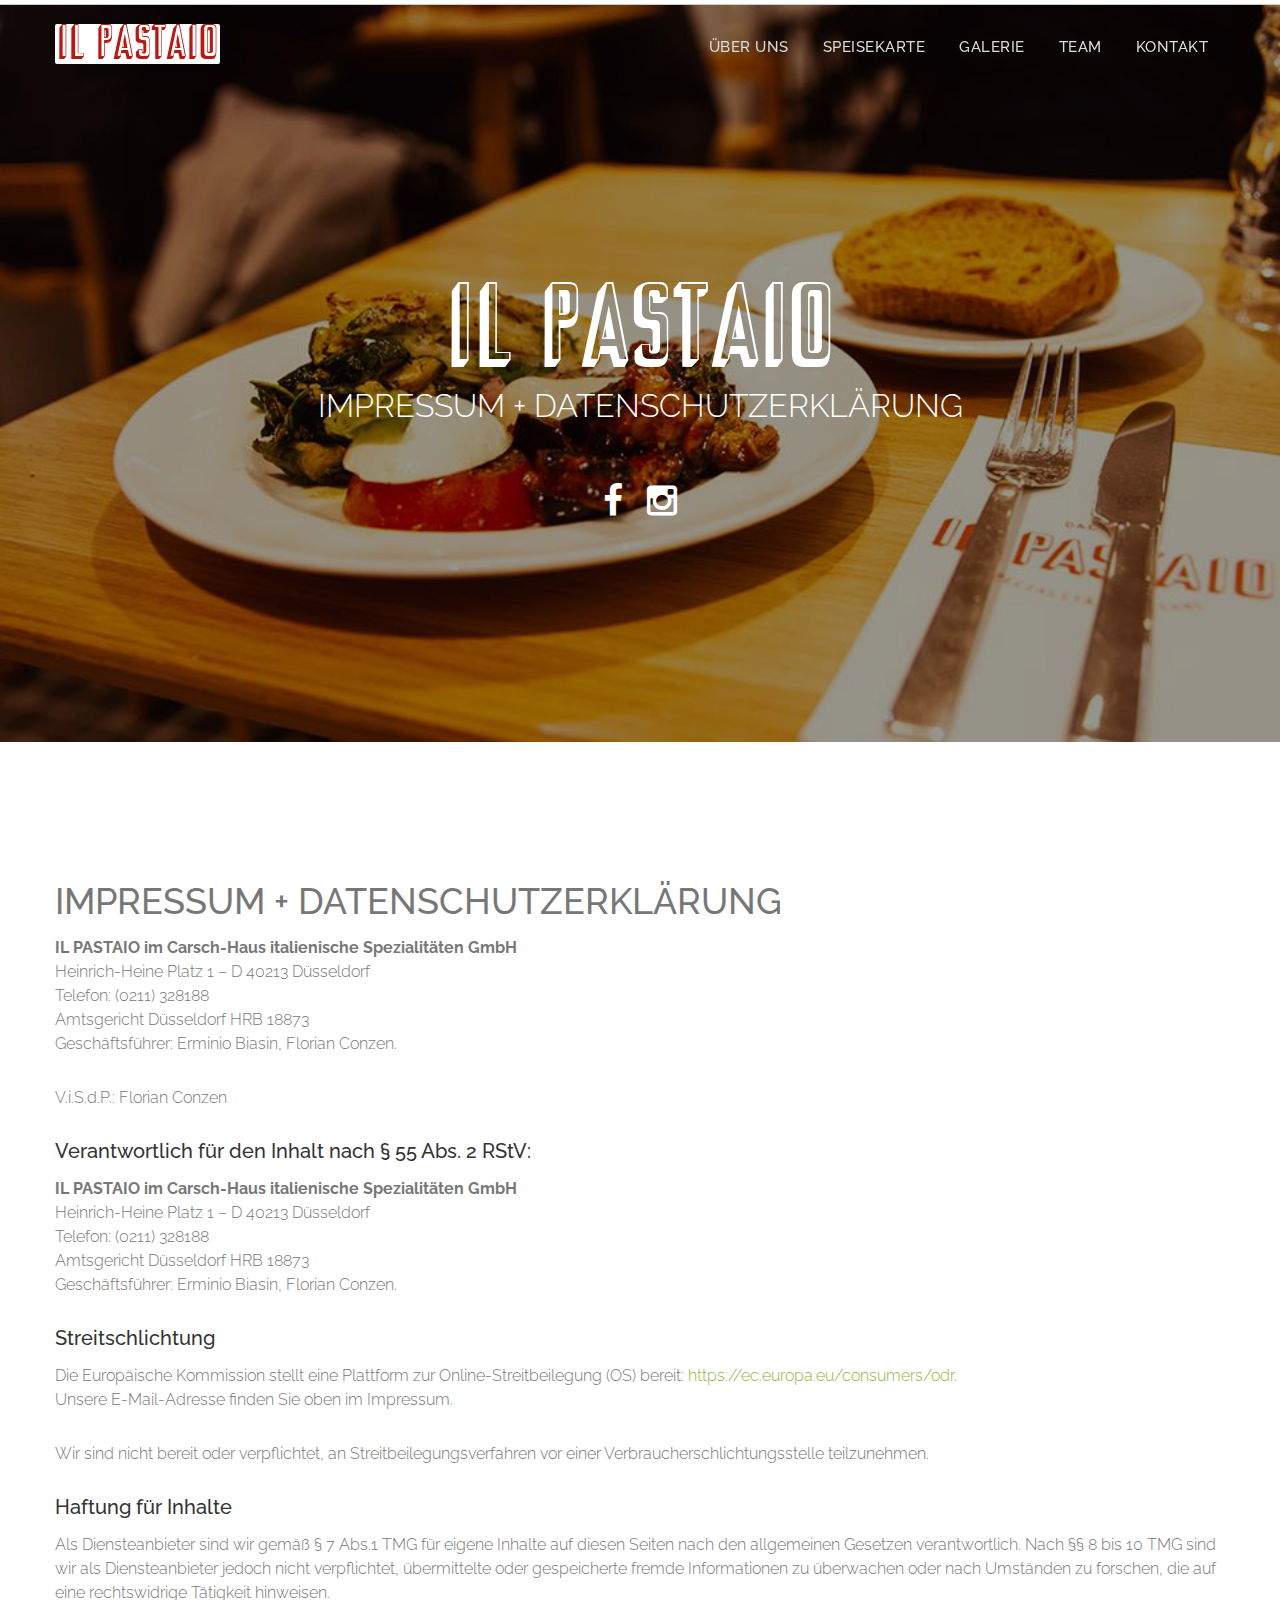
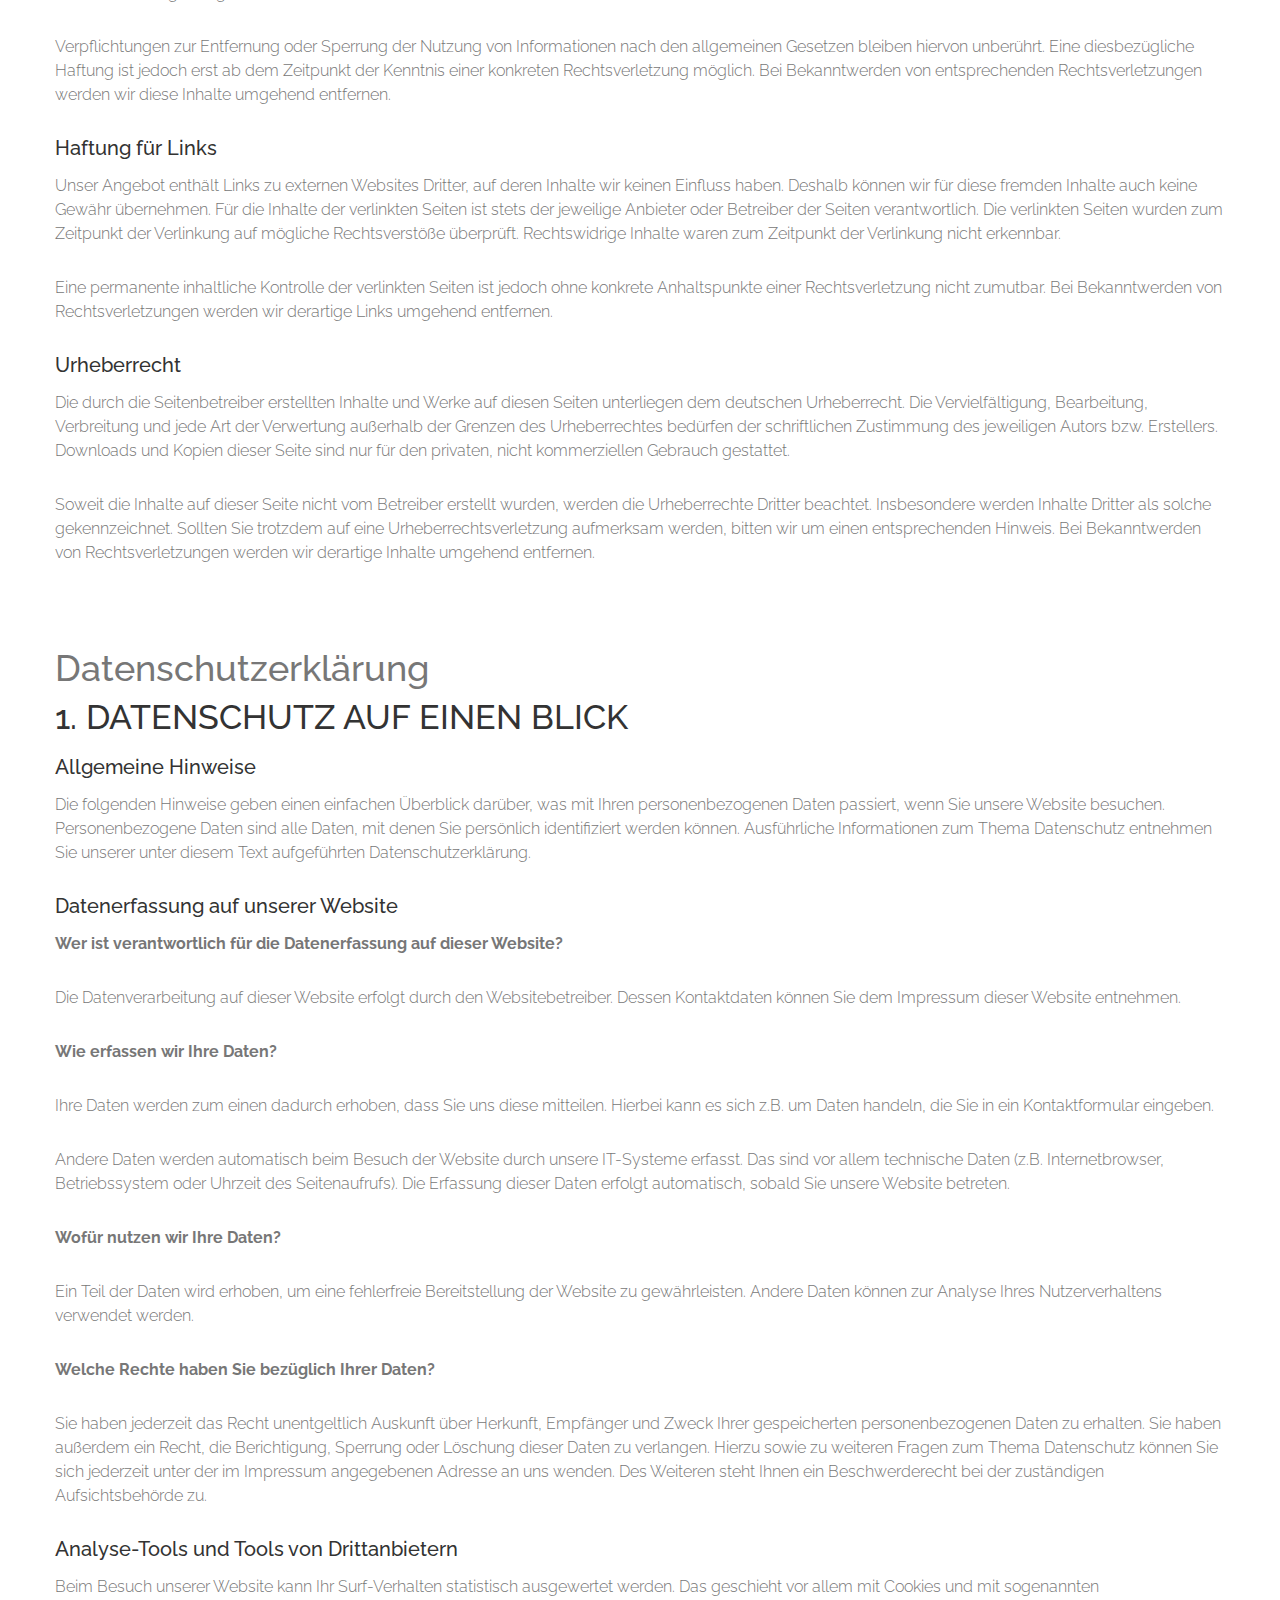
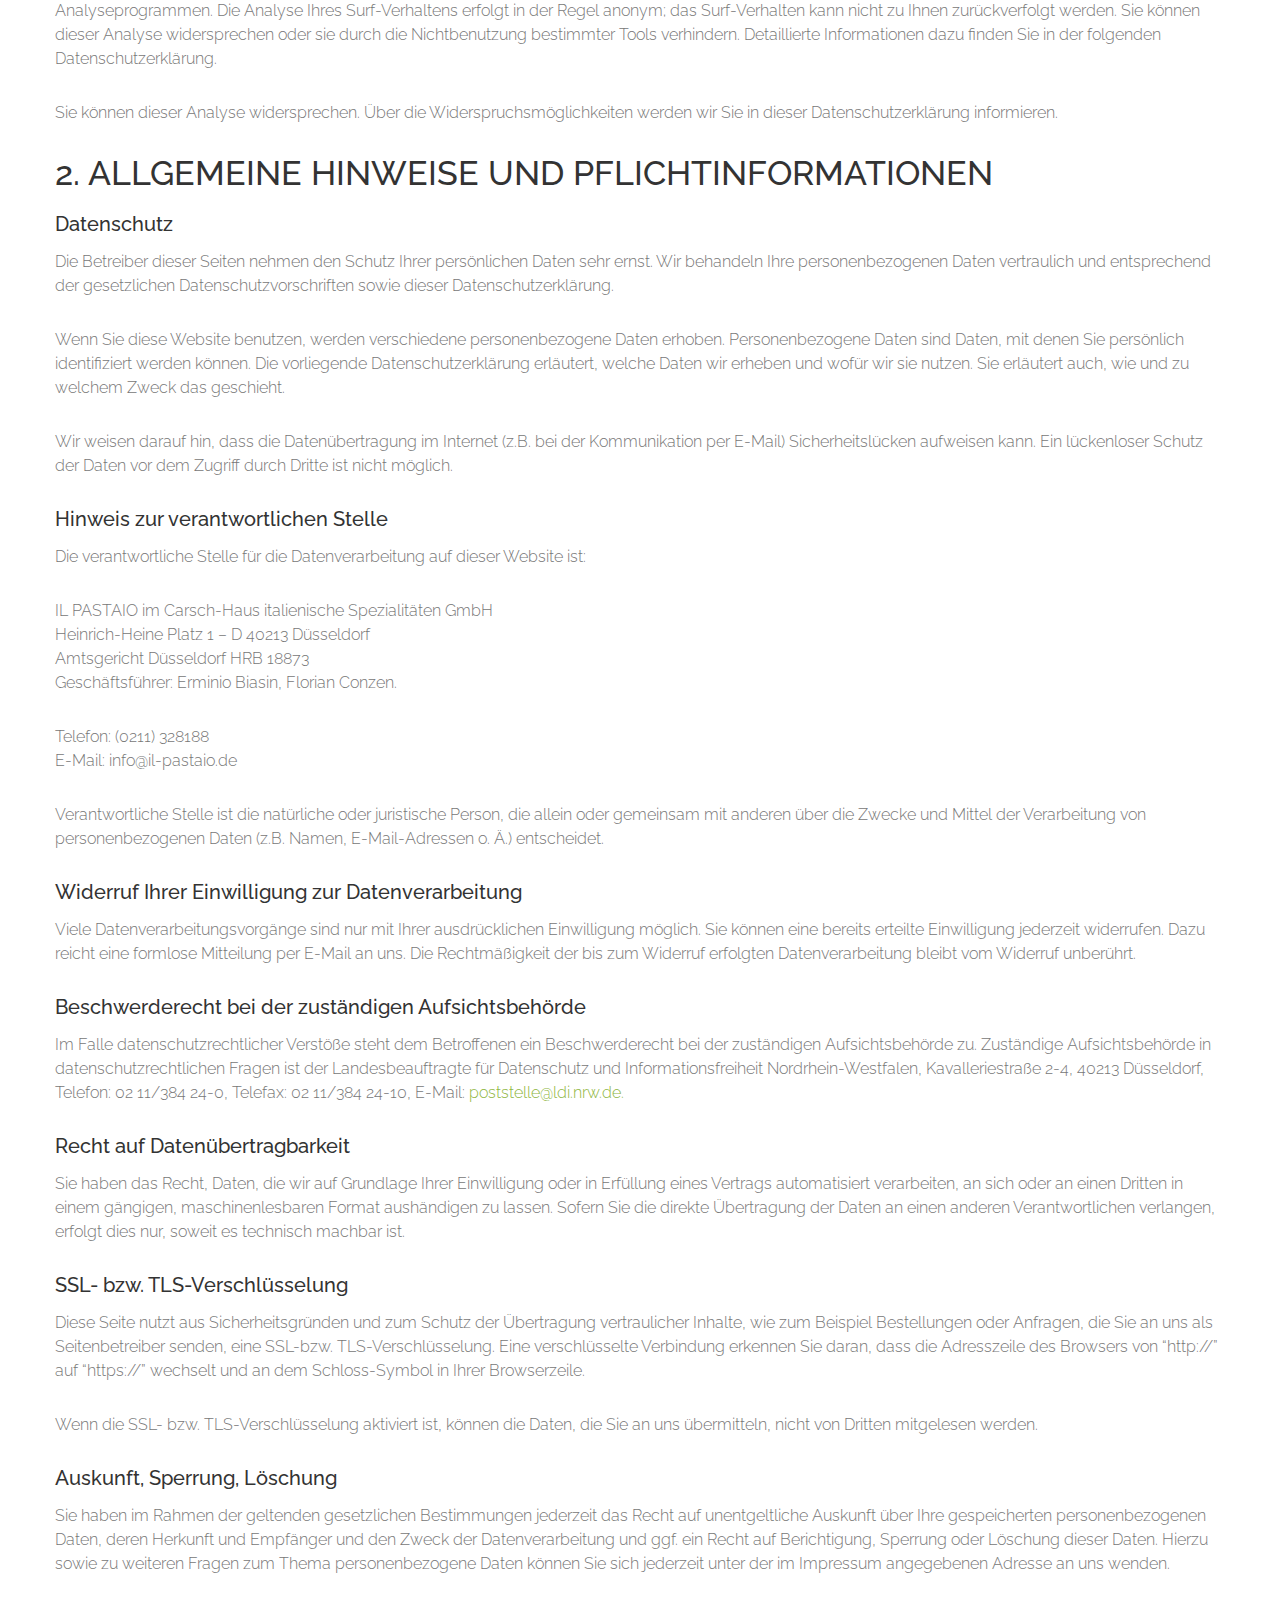
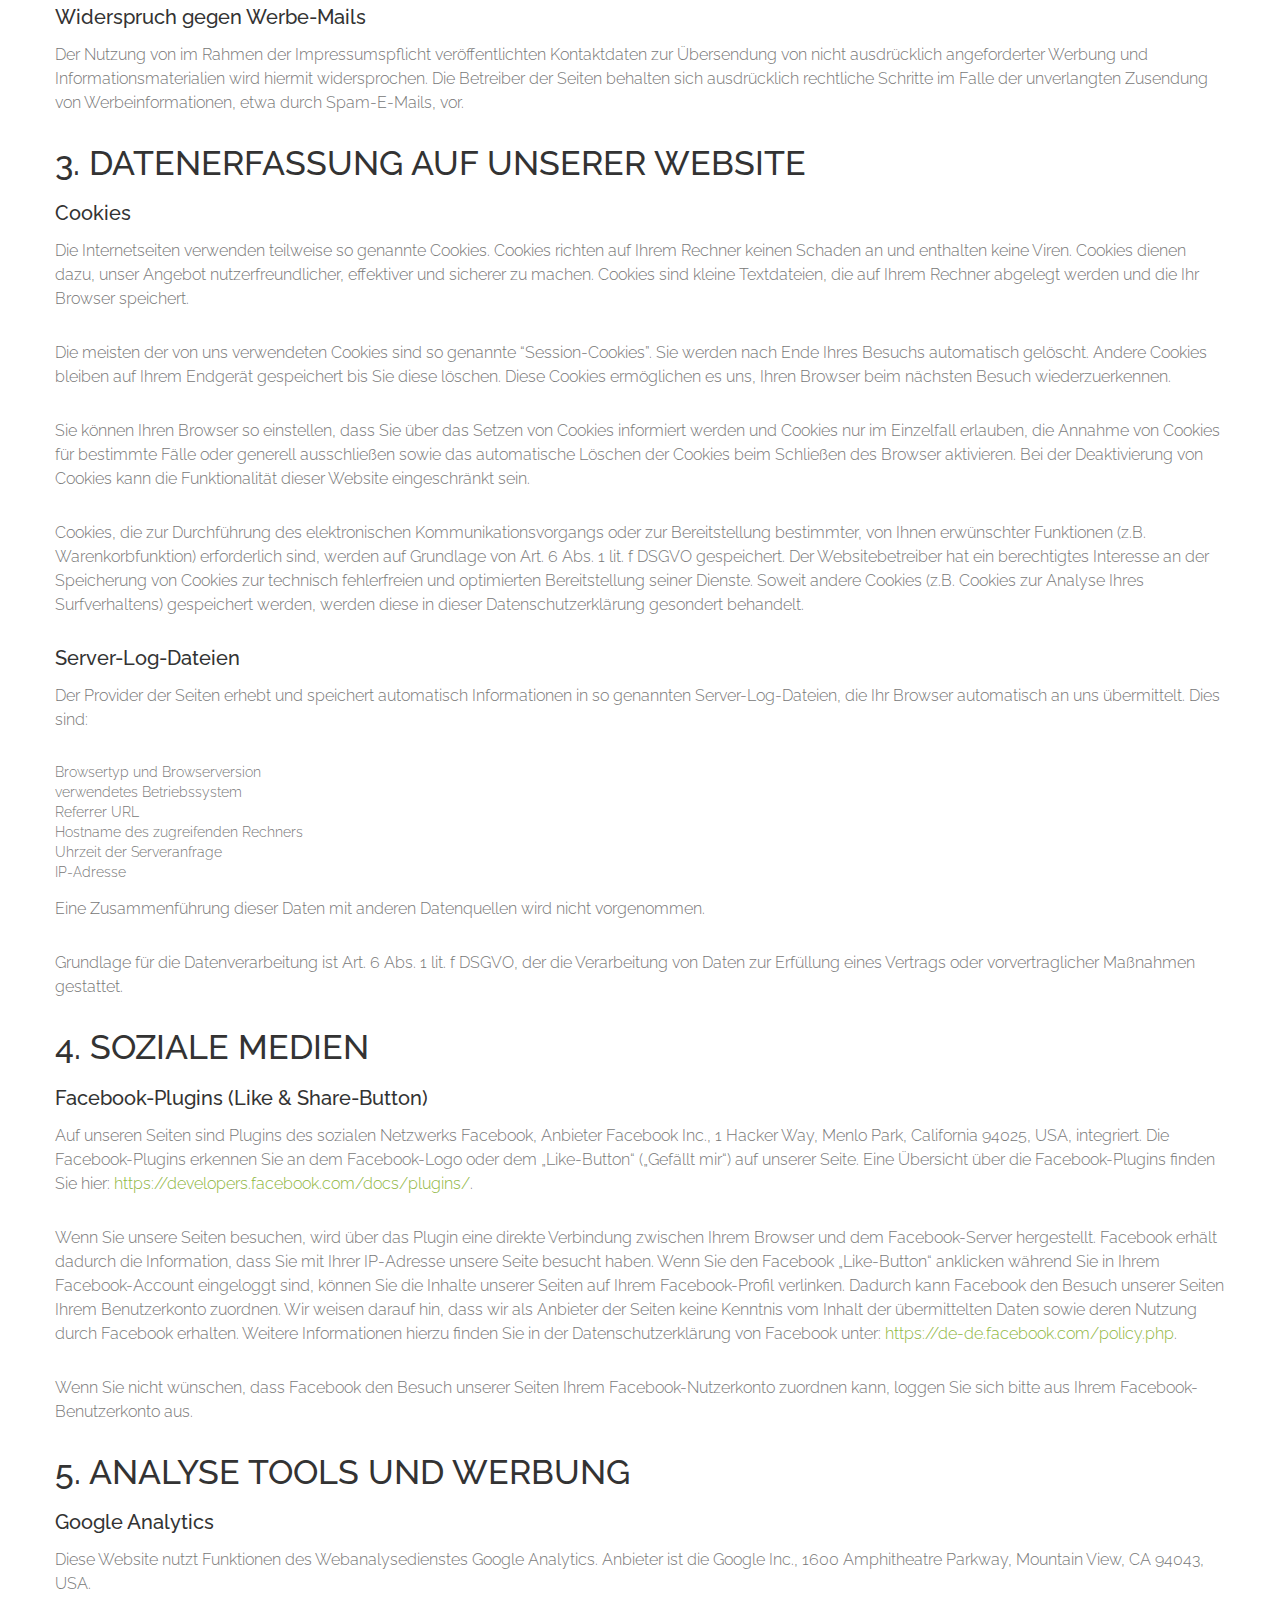
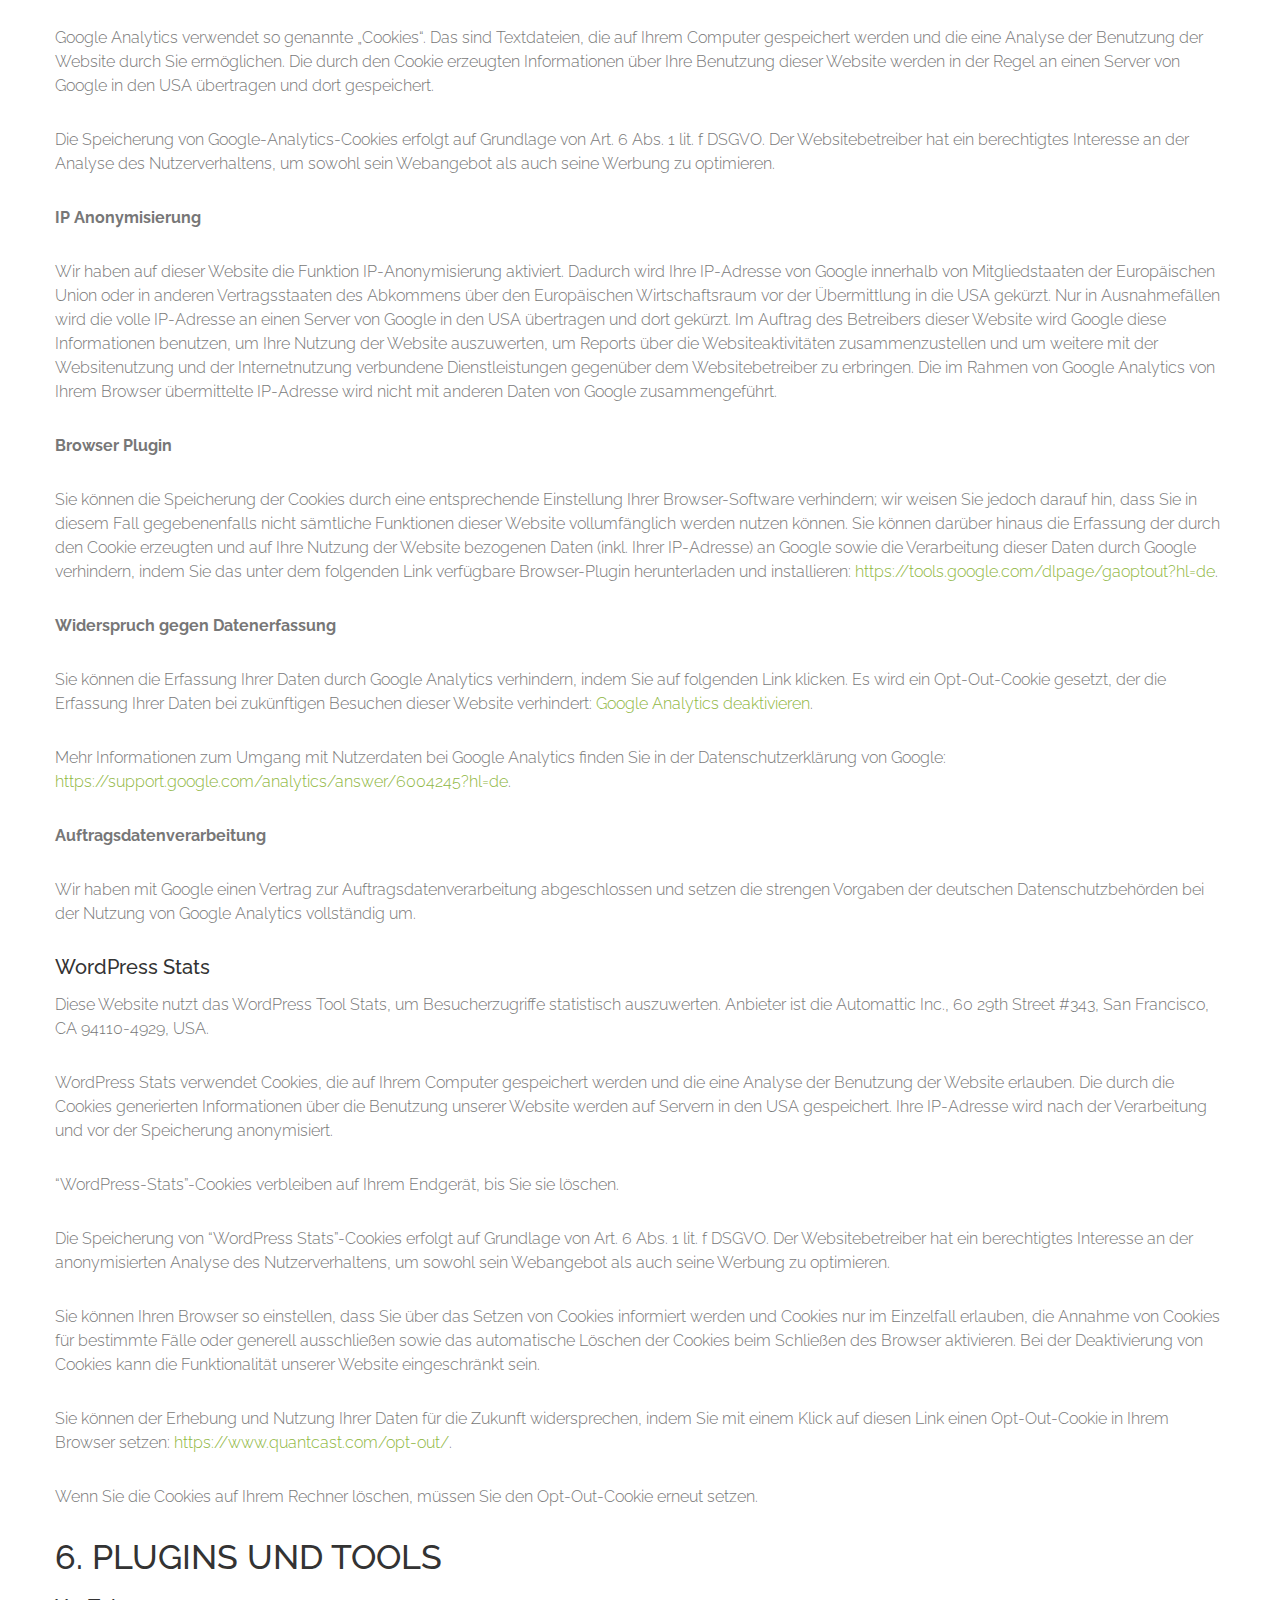
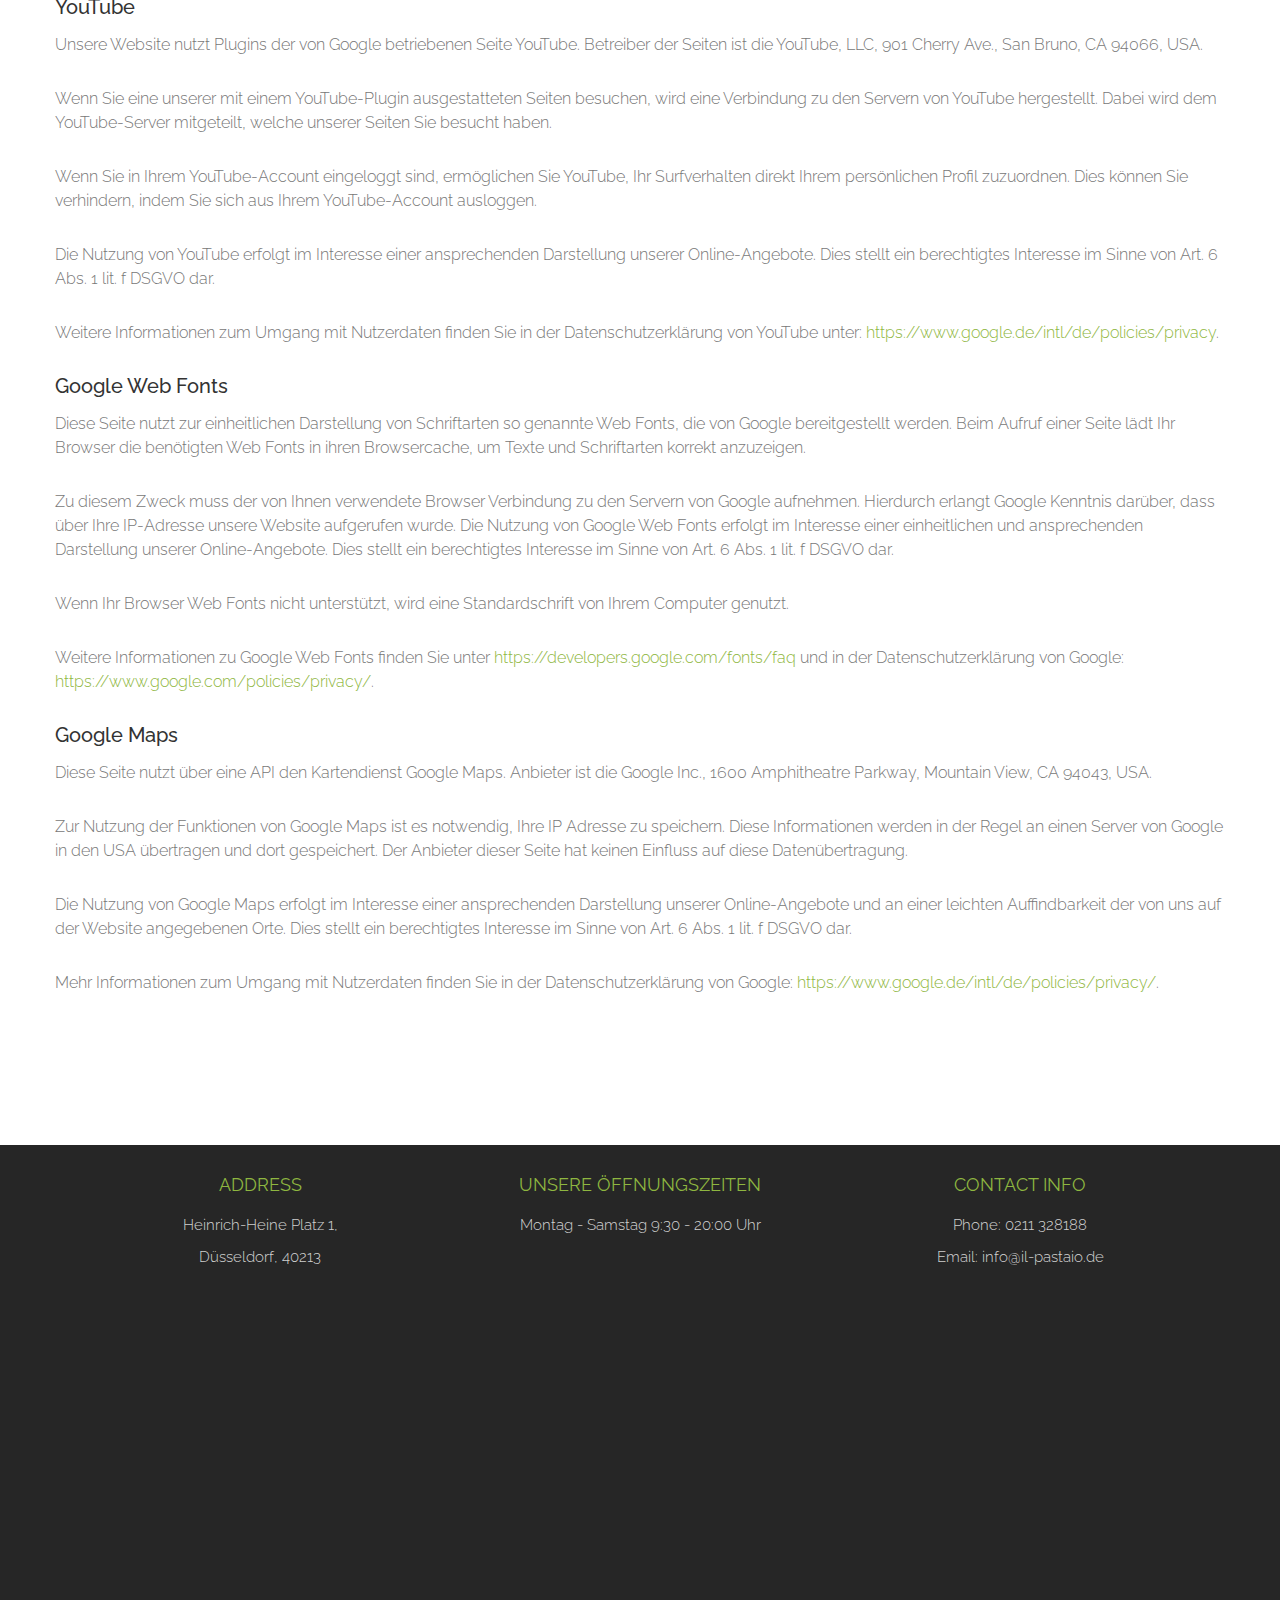
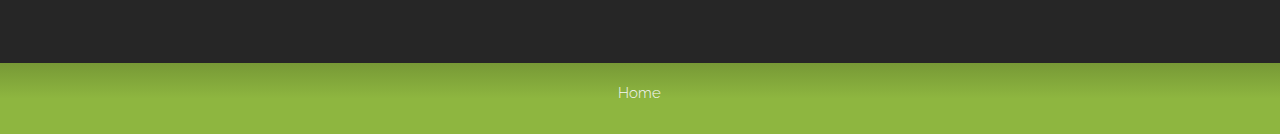
<file: impressum.html>
<!DOCTYPE html>
<html lang="en">
<head>
<meta charset="utf-8">
<meta name="viewport" content="width=device-width, initial-scale=1">
<title>Il Pastaio</title>
<meta name="description" content="">
<meta name="author" content="">

<!-- Favicons
    ================================================== -->
<link rel="shortcut icon" href="img/favicon.ico" type="image/x-icon">
<link rel="apple-touch-icon" href="img/apple-touch-icon.png">
<link rel="apple-touch-icon" sizes="72x72" href="img/apple-touch-icon-72x72.png">
<link rel="apple-touch-icon" sizes="114x114" href="img/apple-touch-icon-114x114.png">

<!-- Bootstrap -->
<link rel="stylesheet" type="text/css"  href="css/bootstrap.css">
<link rel="stylesheet" type="text/css" href="fonts/font-awesome/css/font-awesome.css">

<!-- Stylesheet
    ================================================== -->
<link rel="stylesheet" type="text/css"  href="css/style.css">
<link rel="stylesheet" type="text/css" href="css/nivo-lightbox/nivo-lightbox.css">
<link rel="stylesheet" type="text/css" href="css/nivo-lightbox/default.css">
<link href="https://fonts.googleapis.com/css?family=Raleway:300,400,500,600,700" rel="stylesheet">
<link href="https://fonts.googleapis.com/css?family=Open+Sans:300,400,600,700" rel="stylesheet">
<link href="https://fonts.googleapis.com/css?family=Dancing+Script:400,700" rel="stylesheet">

<!-- HTML5 shim and Respond.js for IE8 support of HTML5 elements and media queries -->
<!-- WARNING: Respond.js doesn't work if you view the page via file:// -->
<!--[if lt IE 9]>
      <script src="https://oss.maxcdn.com/html5shiv/3.7.2/html5shiv.min.js"></script>
      <script src="https://oss.maxcdn.com/respond/1.4.2/respond.min.js"></script>
    <![endif]-->
</head>
<body id="page-top" data-spy="scroll" data-target=".navbar-fixed-top">
    <div id="overlay"></div>
    <div id="spinner"></div>

<!--_________________ scroll bar___________________--> 
<div class="header">
    <div class="scroll-line"></div>
</div>
<!--_________________ scroll bar___________________--> 


<!-- Navigation
    ==========================================-->
<nav id="menu" class="navbar navbar-default navbar-fixed-top">
  <div class="container"> 
    <!-- Brand and toggle get grouped for better mobile display -->
    <div class="navbar-header">
      <button type="button" class="navbar-toggle collapsed" data-toggle="collapse" data-target="#bs-example-navbar-collapse-1"> <span class="sr-only">Toggle navigation</span> <span class="icon-bar"></span> <span class="icon-bar"></span> <span class="icon-bar"></span> </button>
      <a class="navbar-brand page-scroll" href="#page-top"> il Pastaio</a> </div>
    
    <!-- Collect the nav links, forms, and other content for toggling -->
    <div class="collapse navbar-collapse" id="bs-example-navbar-collapse-1">
      <ul class="nav navbar-nav navbar-right">
        <li><a href="index.html#about" class="page-scroll">Über uns</a></li>
        <li><a href="index.html#restaurant-menu" class="page-scroll">Speisekarte</a></li>
        <li><a href="index.html#portfolio" class="page-scroll">Galerie</a></li>
        <li><a href="index.html#team" class="page-scroll">Team</a></li>
        <li><a href="index.html#footer" class="page-scroll">Kontakt</a></li>
      </ul>
    </div>
    <!-- /.navbar-collapse --> 
  </div>
</nav>

<!-- Header -->
<header id="header">
        <div class="intro">
          <div class="overlay">
            <div class="container">
              <div class="row">
                <div class="intro-text">
                    <h1><span>il pastaio</span> </h1>
                    <p>IMPRESSUM + DATENSCHUTZERKLÄRUNG</p>
                    
                  
                  <div class="social">
                    <ul>
                      <li><a href="https://www.facebook.com/pastaiodal1984/" target="_blank"><i class="fa fa-facebook"></i></a></li>
                      <li><a href="https://www.instagram.com/explore/locations/461894797180691/il-pastaio/?hl=fr" target="_blank"><i class="fa fa-instagram"></i></a></li>
                      
                    </ul>
                  </div>
                </div>
              </div>
            </div>
          </div>
        </div>
      </header>
<!-- About Section -->
<div id="about">
  <div class="container">
    <div class="row">
            <h1>IMPRESSUM + DATENSCHUTZERKLÄRUNG</h1>
            <p><strong>IL PASTAIO im Carsch-Haus italienische Spezialitäten GmbH</strong><br />
            Heinrich-Heine Platz 1 – D 40213 Düsseldorf<br />
            Telefon: (0211) 328188<br />
            Amtsgericht Düsseldorf HRB 18873<br />
            Geschäftsführer: Erminio Biasin, Florian Conzen.</p>
            <p>V.i.S.d.P.: Florian Conzen</p>
            <h3>Verantwortlich für den Inhalt nach § 55 Abs. 2 RStV:</h3>
            <p><strong>IL PASTAIO im Carsch-Haus italienische Spezialitäten GmbH</strong><br />
            Heinrich-Heine Platz 1 – D 40213 Düsseldorf<br />
            Telefon: (0211) 328188<br />
            Amtsgericht Düsseldorf HRB 18873<br />
            Geschäftsführer: Erminio Biasin, Florian Conzen.</p>
            <h3>Streitschlichtung</h3>
            <p>Die Europäische Kommission stellt eine Plattform zur Online-Streitbeilegung (OS) bereit: <a href="https://ec.europa.eu/consumers/odr" target="_blank" rel="nofollow noopener">https://ec.europa.eu/consumers/odr</a>.<br />
            Unsere E-Mail-Adresse finden Sie oben im Impressum.</p>
            <p>Wir sind nicht bereit oder verpflichtet, an Streitbeilegungsverfahren vor einer Verbraucherschlichtungsstelle teilzunehmen.</p>
            <h3>Haftung für Inhalte</h3>
            <p>Als Diensteanbieter sind wir gemäß § 7 Abs.1 TMG für eigene Inhalte auf diesen Seiten nach den allgemeinen Gesetzen verantwortlich. Nach §§ 8 bis 10 TMG sind wir als Diensteanbieter jedoch nicht verpflichtet, übermittelte oder gespeicherte fremde Informationen zu überwachen oder nach Umständen zu forschen, die auf eine rechtswidrige Tätigkeit hinweisen.</p>
            <p>Verpflichtungen zur Entfernung oder Sperrung der Nutzung von Informationen nach den allgemeinen Gesetzen bleiben hiervon unberührt. Eine diesbezügliche Haftung ist jedoch erst ab dem Zeitpunkt der Kenntnis einer konkreten Rechtsverletzung möglich. Bei Bekanntwerden von entsprechenden Rechtsverletzungen werden wir diese Inhalte umgehend entfernen.</p>
            <h3>Haftung für Links</h3>
            <p>Unser Angebot enthält Links zu externen Websites Dritter, auf deren Inhalte wir keinen Einfluss haben. Deshalb können wir für diese fremden Inhalte auch keine Gewähr übernehmen. Für die Inhalte der verlinkten Seiten ist stets der jeweilige Anbieter oder Betreiber der Seiten verantwortlich. Die verlinkten Seiten wurden zum Zeitpunkt der Verlinkung auf mögliche Rechtsverstöße überprüft. Rechtswidrige Inhalte waren zum Zeitpunkt der Verlinkung nicht erkennbar.</p>
            <p>Eine permanente inhaltliche Kontrolle der verlinkten Seiten ist jedoch ohne konkrete Anhaltspunkte einer Rechtsverletzung nicht zumutbar. Bei Bekanntwerden von Rechtsverletzungen werden wir derartige Links umgehend entfernen.</p>
            <h3>Urheberrecht</h3>
            <p>Die durch die Seitenbetreiber erstellten Inhalte und Werke auf diesen Seiten unterliegen dem deutschen Urheberrecht. Die Vervielfältigung, Bearbeitung, Verbreitung und jede Art der Verwertung außerhalb der Grenzen des Urheberrechtes bedürfen der schriftlichen Zustimmung des jeweiligen Autors bzw. Erstellers. Downloads und Kopien dieser Seite sind nur für den privaten, nicht kommerziellen Gebrauch gestattet.</p>
            <p>Soweit die Inhalte auf dieser Seite nicht vom Betreiber erstellt wurden, werden die Urheberrechte Dritter beachtet. Insbesondere werden Inhalte Dritter als solche gekennzeichnet. Sollten Sie trotzdem auf eine Urheberrechtsverletzung aufmerksam werden, bitten wir um einen entsprechenden Hinweis. Bei Bekanntwerden von Rechtsverletzungen werden wir derartige Inhalte umgehend entfernen.</p>
            <p>&nbsp;</p>
            <h1>Datenschutzerklärung</h1>
            <h2>1. Datenschutz auf einen Blick</h2>
            <h3>Allgemeine Hinweise</h3>
            <p>Die folgenden Hinweise geben einen einfachen Überblick darüber, was mit Ihren personenbezogenen Daten passiert, wenn Sie unsere Website besuchen. Personenbezogene Daten sind alle Daten, mit denen Sie persönlich identifiziert werden können. Ausführliche Informationen zum Thema Datenschutz entnehmen Sie unserer unter diesem Text aufgeführten Datenschutzerklärung.</p>
            <h3>Datenerfassung auf unserer Website</h3>
            <p><strong>Wer ist verantwortlich für die Datenerfassung auf dieser Website?</strong></p>
            <p>Die Datenverarbeitung auf dieser Website erfolgt durch den Websitebetreiber. Dessen Kontaktdaten können Sie dem Impressum dieser Website entnehmen.</p>
            <p><strong>Wie erfassen wir Ihre Daten?</strong></p>
            <p>Ihre Daten werden zum einen dadurch erhoben, dass Sie uns diese mitteilen. Hierbei kann es sich z.B. um Daten handeln, die Sie in ein Kontaktformular eingeben.</p>
            <p>Andere Daten werden automatisch beim Besuch der Website durch unsere IT-Systeme erfasst. Das sind vor allem technische Daten (z.B. Internetbrowser, Betriebssystem oder Uhrzeit des Seitenaufrufs). Die Erfassung dieser Daten erfolgt automatisch, sobald Sie unsere Website betreten.</p>
            <p><strong>Wofür nutzen wir Ihre Daten?</strong></p>
            <p>Ein Teil der Daten wird erhoben, um eine fehlerfreie Bereitstellung der Website zu gewährleisten. Andere Daten können zur Analyse Ihres Nutzerverhaltens verwendet werden.</p>
            <p><strong>Welche Rechte haben Sie bezüglich Ihrer Daten?</strong></p>
            <p>Sie haben jederzeit das Recht unentgeltlich Auskunft über Herkunft, Empfänger und Zweck Ihrer gespeicherten personenbezogenen Daten zu erhalten. Sie haben außerdem ein Recht, die Berichtigung, Sperrung oder Löschung dieser Daten zu verlangen. Hierzu sowie zu weiteren Fragen zum Thema Datenschutz können Sie sich jederzeit unter der im Impressum angegebenen Adresse an uns wenden. Des Weiteren steht Ihnen ein Beschwerderecht bei der zuständigen Aufsichtsbehörde zu.</p>
            <h3>Analyse-Tools und Tools von Drittanbietern</h3>
            <p>Beim Besuch unserer Website kann Ihr Surf-Verhalten statistisch ausgewertet werden. Das geschieht vor allem mit Cookies und mit sogenannten Analyseprogrammen. Die Analyse Ihres Surf-Verhaltens erfolgt in der Regel anonym; das Surf-Verhalten kann nicht zu Ihnen zurückverfolgt werden. Sie können dieser Analyse widersprechen oder sie durch die Nichtbenutzung bestimmter Tools verhindern. Detaillierte Informationen dazu finden Sie in der folgenden Datenschutzerklärung.</p>
            <p>Sie können dieser Analyse widersprechen. Über die Widerspruchsmöglichkeiten werden wir Sie in dieser Datenschutzerklärung informieren.</p>
            <h2>2. Allgemeine Hinweise und Pflichtinformationen</h2>
            <h3>Datenschutz</h3>
            <p>Die Betreiber dieser Seiten nehmen den Schutz Ihrer persönlichen Daten sehr ernst. Wir behandeln Ihre personenbezogenen Daten vertraulich und entsprechend der gesetzlichen Datenschutzvorschriften sowie dieser Datenschutzerklärung.</p>
            <p>Wenn Sie diese Website benutzen, werden verschiedene personenbezogene Daten erhoben. Personenbezogene Daten sind Daten, mit denen Sie persönlich identifiziert werden können. Die vorliegende Datenschutzerklärung erläutert, welche Daten wir erheben und wofür wir sie nutzen. Sie erläutert auch, wie und zu welchem Zweck das geschieht.</p>
            <p>Wir weisen darauf hin, dass die Datenübertragung im Internet (z.B. bei der Kommunikation per E-Mail) Sicherheitslücken aufweisen kann. Ein lückenloser Schutz der Daten vor dem Zugriff durch Dritte ist nicht möglich.</p>
            <h3>Hinweis zur verantwortlichen Stelle</h3>
            <p>Die verantwortliche Stelle für die Datenverarbeitung auf dieser Website ist:</p>
            <p>IL PASTAIO im Carsch-Haus italienische Spezialitäten GmbH<br />
            Heinrich-Heine Platz 1 – D 40213 Düsseldorf<br />
            Amtsgericht Düsseldorf HRB 18873<br />
            Geschäftsführer: Erminio Biasin, Florian Conzen.</p>
            <p>Telefon: (0211) 328188<br />
            E-Mail: info@il-pastaio.de</p>
            <p>Verantwortliche Stelle ist die natürliche oder juristische Person, die allein oder gemeinsam mit anderen über die Zwecke und Mittel der Verarbeitung von personenbezogenen Daten (z.B. Namen, E-Mail-Adressen o. Ä.) entscheidet.</p>
            <h3>Widerruf Ihrer Einwilligung zur Datenverarbeitung</h3>
            <p>Viele Datenverarbeitungsvorgänge sind nur mit Ihrer ausdrücklichen Einwilligung möglich. Sie können eine bereits erteilte Einwilligung jederzeit widerrufen. Dazu reicht eine formlose Mitteilung per E-Mail an uns. Die Rechtmäßigkeit der bis zum Widerruf erfolgten Datenverarbeitung bleibt vom Widerruf unberührt.</p>
            <h3>Beschwerderecht bei der zuständigen Aufsichtsbehörde</h3>
            <p>Im Falle datenschutzrechtlicher Verstöße steht dem Betroffenen ein Beschwerderecht bei der zuständigen Aufsichtsbehörde zu. Zuständige Aufsichtsbehörde in datenschutzrechtlichen Fragen ist der Landesbeauftragte für Datenschutz und Informationsfreiheit Nordrhein-Westfalen, Kavalleriestraße 2-4, 40213 Düsseldorf, Telefon: 02 11/384 24-0, Telefax: 02 11/384 24-10, E-Mail: <a class="ContactData" title="E-Mail an: poststelle@ldi.nrw.de" href="mailto:poststelle@ldi.nrw.de">poststelle@ldi.nrw.de.</a></p>
            <h3>Recht auf Datenübertragbarkeit</h3>
            <p>Sie haben das Recht, Daten, die wir auf Grundlage Ihrer Einwilligung oder in Erfüllung eines Vertrags automatisiert verarbeiten, an sich oder an einen Dritten in einem gängigen, maschinenlesbaren Format aushändigen zu lassen. Sofern Sie die direkte Übertragung der Daten an einen anderen Verantwortlichen verlangen, erfolgt dies nur, soweit es technisch machbar ist.</p>
            <h3>SSL- bzw. TLS-Verschlüsselung</h3>
            <p>Diese Seite nutzt aus Sicherheitsgründen und zum Schutz der Übertragung vertraulicher Inhalte, wie zum Beispiel Bestellungen oder Anfragen, die Sie an uns als Seitenbetreiber senden, eine SSL-bzw. TLS-Verschlüsselung. Eine verschlüsselte Verbindung erkennen Sie daran, dass die Adresszeile des Browsers von “http://” auf “https://” wechselt und an dem Schloss-Symbol in Ihrer Browserzeile.</p>
            <p>Wenn die SSL- bzw. TLS-Verschlüsselung aktiviert ist, können die Daten, die Sie an uns übermitteln, nicht von Dritten mitgelesen werden.</p>
            <h3>Auskunft, Sperrung, Löschung</h3>
            <p>Sie haben im Rahmen der geltenden gesetzlichen Bestimmungen jederzeit das Recht auf unentgeltliche Auskunft über Ihre gespeicherten personenbezogenen Daten, deren Herkunft und Empfänger und den Zweck der Datenverarbeitung und ggf. ein Recht auf Berichtigung, Sperrung oder Löschung dieser Daten. Hierzu sowie zu weiteren Fragen zum Thema personenbezogene Daten können Sie sich jederzeit unter der im Impressum angegebenen Adresse an uns wenden.</p>
            <h3>Widerspruch gegen Werbe-Mails</h3>
            <p>Der Nutzung von im Rahmen der Impressumspflicht veröffentlichten Kontaktdaten zur Übersendung von nicht ausdrücklich angeforderter Werbung und Informationsmaterialien wird hiermit widersprochen. Die Betreiber der Seiten behalten sich ausdrücklich rechtliche Schritte im Falle der unverlangten Zusendung von Werbeinformationen, etwa durch Spam-E-Mails, vor.</p>
            <h2>3. Datenerfassung auf unserer Website</h2>
            <h3>Cookies</h3>
            <p>Die Internetseiten verwenden teilweise so genannte Cookies. Cookies richten auf Ihrem Rechner keinen Schaden an und enthalten keine Viren. Cookies dienen dazu, unser Angebot nutzerfreundlicher, effektiver und sicherer zu machen. Cookies sind kleine Textdateien, die auf Ihrem Rechner abgelegt werden und die Ihr Browser speichert.</p>
            <p>Die meisten der von uns verwendeten Cookies sind so genannte “Session-Cookies”. Sie werden nach Ende Ihres Besuchs automatisch gelöscht. Andere Cookies bleiben auf Ihrem Endgerät gespeichert bis Sie diese löschen. Diese Cookies ermöglichen es uns, Ihren Browser beim nächsten Besuch wiederzuerkennen.</p>
            <p>Sie können Ihren Browser so einstellen, dass Sie über das Setzen von Cookies informiert werden und Cookies nur im Einzelfall erlauben, die Annahme von Cookies für bestimmte Fälle oder generell ausschließen sowie das automatische Löschen der Cookies beim Schließen des Browser aktivieren. Bei der Deaktivierung von Cookies kann die Funktionalität dieser Website eingeschränkt sein.</p>
            <p>Cookies, die zur Durchführung des elektronischen Kommunikationsvorgangs oder zur Bereitstellung bestimmter, von Ihnen erwünschter Funktionen (z.B. Warenkorbfunktion) erforderlich sind, werden auf Grundlage von Art. 6 Abs. 1 lit. f DSGVO gespeichert. Der Websitebetreiber hat ein berechtigtes Interesse an der Speicherung von Cookies zur technisch fehlerfreien und optimierten Bereitstellung seiner Dienste. Soweit andere Cookies (z.B. Cookies zur Analyse Ihres Surfverhaltens) gespeichert werden, werden diese in dieser Datenschutzerklärung gesondert behandelt.</p>
            <h3>Server-Log-Dateien</h3>
            <p>Der Provider der Seiten erhebt und speichert automatisch Informationen in so genannten Server-Log-Dateien, die Ihr Browser automatisch an uns übermittelt. Dies sind:</p>
            <ul>
            <li>Browsertyp und Browserversion</li>
            <li>verwendetes Betriebssystem</li>
            <li>Referrer URL</li>
            <li>Hostname des zugreifenden Rechners</li>
            <li>Uhrzeit der Serveranfrage</li>
            <li>IP-Adresse</li>
            </ul>
            <p>Eine Zusammenführung dieser Daten mit anderen Datenquellen wird nicht vorgenommen.</p>
            <p>Grundlage für die Datenverarbeitung ist Art. 6 Abs. 1 lit. f DSGVO, der die Verarbeitung von Daten zur Erfüllung eines Vertrags oder vorvertraglicher Maßnahmen gestattet.</p>
            <h2>4. Soziale Medien</h2>
            <h3>Facebook-Plugins (Like &amp; Share-Button)</h3>
            <p>Auf unseren Seiten sind Plugins des sozialen Netzwerks Facebook, Anbieter Facebook Inc., 1 Hacker Way, Menlo Park, California 94025, USA, integriert. Die Facebook-Plugins erkennen Sie an dem Facebook-Logo oder dem &#8222;Like-Button&#8220; (&#8222;Gefällt mir&#8220;) auf unserer Seite. Eine Übersicht über die Facebook-Plugins finden Sie hier: <a href="https://developers.facebook.com/docs/plugins/" target="_blank" rel="noopener">https://developers.facebook.com/docs/plugins/</a>.</p>
            <p>Wenn Sie unsere Seiten besuchen, wird über das Plugin eine direkte Verbindung zwischen Ihrem Browser und dem Facebook-Server hergestellt. Facebook erhält dadurch die Information, dass Sie mit Ihrer IP-Adresse unsere Seite besucht haben. Wenn Sie den Facebook &#8222;Like-Button&#8220; anklicken während Sie in Ihrem Facebook-Account eingeloggt sind, können Sie die Inhalte unserer Seiten auf Ihrem Facebook-Profil verlinken. Dadurch kann Facebook den Besuch unserer Seiten Ihrem Benutzerkonto zuordnen. Wir weisen darauf hin, dass wir als Anbieter der Seiten keine Kenntnis vom Inhalt der übermittelten Daten sowie deren Nutzung durch Facebook erhalten. Weitere Informationen hierzu finden Sie in der Datenschutzerklärung von Facebook unter: <a href="https://de-de.facebook.com/policy.php" target="_blank" rel="noopener">https://de-de.facebook.com/policy.php</a>.</p>
            <p>Wenn Sie nicht wünschen, dass Facebook den Besuch unserer Seiten Ihrem Facebook-Nutzerkonto zuordnen kann, loggen Sie sich bitte aus Ihrem Facebook-Benutzerkonto aus.</p>
            <h2>5. Analyse Tools und Werbung</h2>
            <h3>Google Analytics</h3>
            <p>Diese Website nutzt Funktionen des Webanalysedienstes Google Analytics. Anbieter ist die Google Inc., 1600 Amphitheatre Parkway, Mountain View, CA 94043, USA.</p>
            <p>Google Analytics verwendet so genannte &#8222;Cookies&#8220;. Das sind Textdateien, die auf Ihrem Computer gespeichert werden und die eine Analyse der Benutzung der Website durch Sie ermöglichen. Die durch den Cookie erzeugten Informationen über Ihre Benutzung dieser Website werden in der Regel an einen Server von Google in den USA übertragen und dort gespeichert.</p>
            <p>Die Speicherung von Google-Analytics-Cookies erfolgt auf Grundlage von Art. 6 Abs. 1 lit. f DSGVO. Der Websitebetreiber hat ein berechtigtes Interesse an der Analyse des Nutzerverhaltens, um sowohl sein Webangebot als auch seine Werbung zu optimieren.</p>
            <p><strong>IP Anonymisierung</strong></p>
            <p>Wir haben auf dieser Website die Funktion IP-Anonymisierung aktiviert. Dadurch wird Ihre IP-Adresse von Google innerhalb von Mitgliedstaaten der Europäischen Union oder in anderen Vertragsstaaten des Abkommens über den Europäischen Wirtschaftsraum vor der Übermittlung in die USA gekürzt. Nur in Ausnahmefällen wird die volle IP-Adresse an einen Server von Google in den USA übertragen und dort gekürzt. Im Auftrag des Betreibers dieser Website wird Google diese Informationen benutzen, um Ihre Nutzung der Website auszuwerten, um Reports über die Websiteaktivitäten zusammenzustellen und um weitere mit der Websitenutzung und der Internetnutzung verbundene Dienstleistungen gegenüber dem Websitebetreiber zu erbringen. Die im Rahmen von Google Analytics von Ihrem Browser übermittelte IP-Adresse wird nicht mit anderen Daten von Google zusammengeführt.</p>
            <p><strong>Browser Plugin</strong></p>
            <p>Sie können die Speicherung der Cookies durch eine entsprechende Einstellung Ihrer Browser-Software verhindern; wir weisen Sie jedoch darauf hin, dass Sie in diesem Fall gegebenenfalls nicht sämtliche Funktionen dieser Website vollumfänglich werden nutzen können. Sie können darüber hinaus die Erfassung der durch den Cookie erzeugten und auf Ihre Nutzung der Website bezogenen Daten (inkl. Ihrer IP-Adresse) an Google sowie die Verarbeitung dieser Daten durch Google verhindern, indem Sie das unter dem folgenden Link verfügbare Browser-Plugin herunterladen und installieren: <a href="https://tools.google.com/dlpage/gaoptout?hl=de" target="_blank" rel="noopener">https://tools.google.com/dlpage/gaoptout?hl=de</a>.</p>
            <p><strong>Widerspruch gegen Datenerfassung</strong></p>
            <p>Sie können die Erfassung Ihrer Daten durch Google Analytics verhindern, indem Sie auf folgenden Link klicken. Es wird ein Opt-Out-Cookie gesetzt, der die Erfassung Ihrer Daten bei zukünftigen Besuchen dieser Website verhindert: <a>Google Analytics deaktivieren</a>.</p>
            <p>Mehr Informationen zum Umgang mit Nutzerdaten bei Google Analytics finden Sie in der Datenschutzerklärung von Google: <a href="https://support.google.com/analytics/answer/6004245?hl=de" target="_blank" rel="noopener">https://support.google.com/analytics/answer/6004245?hl=de</a>.</p>
            <p><strong>Auftragsdatenverarbeitung</strong></p>
            <p>Wir haben mit Google einen Vertrag zur Auftragsdatenverarbeitung abgeschlossen und setzen die strengen Vorgaben der deutschen Datenschutzbehörden bei der Nutzung von Google Analytics vollständig um.</p>
            <h3>WordPress Stats</h3>
            <p>Diese Website nutzt das WordPress Tool Stats, um Besucherzugriffe statistisch auszuwerten. Anbieter ist die Automattic Inc., 60 29th Street #343, San Francisco, CA 94110-4929, USA.</p>
            <p>WordPress Stats verwendet Cookies, die auf Ihrem Computer gespeichert werden und die eine Analyse der Benutzung der Website erlauben. Die durch die Cookies generierten Informationen über die Benutzung unserer Website werden auf Servern in den USA gespeichert. Ihre IP-Adresse wird nach der Verarbeitung und vor der Speicherung anonymisiert.</p>
            <p>“WordPress-Stats”-Cookies verbleiben auf Ihrem Endgerät, bis Sie sie löschen.</p>
            <p>Die Speicherung von “WordPress Stats”-Cookies erfolgt auf Grundlage von Art. 6 Abs. 1 lit. f DSGVO. Der Websitebetreiber hat ein berechtigtes Interesse an der anonymisierten Analyse des Nutzerverhaltens, um sowohl sein Webangebot als auch seine Werbung zu optimieren.</p>
            <p>Sie können Ihren Browser so einstellen, dass Sie über das Setzen von Cookies informiert werden und Cookies nur im Einzelfall erlauben, die Annahme von Cookies für bestimmte Fälle oder generell ausschließen sowie das automatische Löschen der Cookies beim Schließen des Browser aktivieren. Bei der Deaktivierung von Cookies kann die Funktionalität unserer Website eingeschränkt sein.</p>
            <p>Sie können der Erhebung und Nutzung Ihrer Daten für die Zukunft widersprechen, indem Sie mit einem Klick auf diesen Link einen Opt-Out-Cookie in Ihrem Browser setzen: <a href="https://www.quantcast.com/opt-out/" target="_blank" rel="noopener">https://www.quantcast.com/opt-out/</a>.</p>
            <p>Wenn Sie die Cookies auf Ihrem Rechner löschen, müssen Sie den Opt-Out-Cookie erneut setzen.</p>
            <h2>6. Plugins und Tools</h2>
            <h3>YouTube</h3>
            <p>Unsere Website nutzt Plugins der von Google betriebenen Seite YouTube. Betreiber der Seiten ist die YouTube, LLC, 901 Cherry Ave., San Bruno, CA 94066, USA.</p>
            <p>Wenn Sie eine unserer mit einem YouTube-Plugin ausgestatteten Seiten besuchen, wird eine Verbindung zu den Servern von YouTube hergestellt. Dabei wird dem YouTube-Server mitgeteilt, welche unserer Seiten Sie besucht haben.</p>
            <p>Wenn Sie in Ihrem YouTube-Account eingeloggt sind, ermöglichen Sie YouTube, Ihr Surfverhalten direkt Ihrem persönlichen Profil zuzuordnen. Dies können Sie verhindern, indem Sie sich aus Ihrem YouTube-Account ausloggen.</p>
            <p>Die Nutzung von YouTube erfolgt im Interesse einer ansprechenden Darstellung unserer Online-Angebote. Dies stellt ein berechtigtes Interesse im Sinne von Art. 6 Abs. 1 lit. f DSGVO dar.</p>
            <p>Weitere Informationen zum Umgang mit Nutzerdaten finden Sie in der Datenschutzerklärung von YouTube unter: <a href="https://www.google.de/intl/de/policies/privacy" target="_blank" rel="noopener">https://www.google.de/intl/de/policies/privacy</a>.</p>
            <h3>Google Web Fonts</h3>
            <p>Diese Seite nutzt zur einheitlichen Darstellung von Schriftarten so genannte Web Fonts, die von Google bereitgestellt werden. Beim Aufruf einer Seite lädt Ihr Browser die benötigten Web Fonts in ihren Browsercache, um Texte und Schriftarten korrekt anzuzeigen.</p>
            <p>Zu diesem Zweck muss der von Ihnen verwendete Browser Verbindung zu den Servern von Google aufnehmen. Hierdurch erlangt Google Kenntnis darüber, dass über Ihre IP-Adresse unsere Website aufgerufen wurde. Die Nutzung von Google Web Fonts erfolgt im Interesse einer einheitlichen und ansprechenden Darstellung unserer Online-Angebote. Dies stellt ein berechtigtes Interesse im Sinne von Art. 6 Abs. 1 lit. f DSGVO dar.</p>
            <p>Wenn Ihr Browser Web Fonts nicht unterstützt, wird eine Standardschrift von Ihrem Computer genutzt.</p>
            <p>Weitere Informationen zu Google Web Fonts finden Sie unter <a href="https://developers.google.com/fonts/faq" target="_blank" rel="noopener">https://developers.google.com/fonts/faq</a> und in der Datenschutzerklärung von Google: <a href="https://www.google.com/policies/privacy/" target="_blank" rel="noopener">https://www.google.com/policies/privacy/</a>.</p>
            <h3>Google Maps</h3>
            <p>Diese Seite nutzt über eine API den Kartendienst Google Maps. Anbieter ist die Google Inc., 1600 Amphitheatre Parkway, Mountain View, CA 94043, USA.</p>
            <p>Zur Nutzung der Funktionen von Google Maps ist es notwendig, Ihre IP Adresse zu speichern. Diese Informationen werden in der Regel an einen Server von Google in den USA übertragen und dort gespeichert. Der Anbieter dieser Seite hat keinen Einfluss auf diese Datenübertragung.</p>
            <p>Die Nutzung von Google Maps erfolgt im Interesse einer ansprechenden Darstellung unserer Online-Angebote und an einer leichten Auffindbarkeit der von uns auf der Website angegebenen Orte. Dies stellt ein berechtigtes Interesse im Sinne von Art. 6 Abs. 1 lit. f DSGVO dar.</p>
            <p>Mehr Informationen zum Umgang mit Nutzerdaten finden Sie in der Datenschutzerklärung von Google: <a href="https://www.google.de/intl/de/policies/privacy/" target="_blank" rel="noopener">https://www.google.de/intl/de/policies/privacy/</a>.</p>
    </div>
  </div>
</div>
    


<div id="footer">
  <div class="container text-center">
    <div class="col-md-4">
      <h3>Address</h3>
      <div class="contact-item">
        <p>Heinrich-Heine Platz 1,</p>
        <p> Düsseldorf, 40213</p>
      </div>
    </div>
    <div class="col-md-4">
      <h3>Unsere Öffnungszeiten</h3>
      <div class="contact-item">
        <p>Montag - Samstag 9:30 - 20:00 Uhr</p>
        
      </div>
    </div>
    <div class="col-md-4">
      <h3>Contact Info</h3>
      <div class="contact-item">
        <p>Phone: 0211 328188</p>
        <p>Email: info@il-pastaio.de</p>
      </div>
    </div>
  </div>
  <div class="container-fluid">
    <iframe src="https://www.google.com/maps/embed?pb=!1m18!1m12!1m3!1d2498.663026577137!2d6.773771315472513!3d51.225282979589814!2m3!1f0!2f0!3f0!3m2!1i1024!2i768!4f13.1!3m3!1m2!1s0x47b8ca1876654859%3A0x6fb6482f5cf52f82!2sIl+Pastaio+im+Carsch-Haus!5e0!3m2!1sfr!2sde!4v1534151911707" width="100%" height="350" frameborder="0" style="border:0" allowfullscreen></iframe>
  </div>
  <div class="container-fluid text-center copyrights">
    <div class="col-md-8 col-md-offset-2">
      
      <p> <a href="index.html#page-top">Home</a></p>
    </div>
  </div>
</div>
<script type="text/javascript" src="js/jquery.1.11.1.js"></script> 
<script type="text/javascript" src="js/bootstrap.js"></script> 
<script type="text/javascript" src="js/SmoothScroll.js"></script> 
<script type="text/javascript" src="js/nivo-lightbox.js"></script> 
<script type="text/javascript" src="js/jquery.isotope.js"></script> 
<script type="text/javascript" src="js/jqBootstrapValidation.js"></script> 
<script type="text/javascript" src="js/main.js"></script>
<script>
   document.body.setAttribute("class", "noscroll");

document.getElementById("overlay").style.display = "block";
document.getElementById("spinner").style.display = "block";


window.onload = function() {
  document.getElementById("spinner").style.display = "none";
  document.getElementById("overlay").style.display = "none";

  document.body.className = document.body.className.replace(/\bnoscroll\b/,'');
}
</script>
<script>
  $(window).scroll(function() {
     var wintop = $(window).scrollTop(), docheight =

     $(document).height(), winheight = $(window).height();
     var scrolled = (wintop/(docheight-winheight))*100;

     $('.scroll-line').css('width', (scrolled + '%'));
});
</script>
</body>
</html>
</file>
<file: css/style.css>
body,
html {
  font-family: "Raleway", sans-serif;
  text-rendering: optimizeLegibility !important;
  -webkit-font-smoothing: antialiased !important;
  color: #777;
  font-weight: 300;
  width: 100% !important;
  height: 100% !important;
}
.noscroll {
  position: fixed;
  overflow: hidden;
}

#overlay {
  display: none;
  position: fixed;
  width: 100%;
  height: 100%;
  top: 0;
  left: 0;
  right: 0;
  z-index: 100;
  background: rgba(24, 27, 23, 1);
}

#spinner {
  display: none;
  position: fixed;
  width: 40px;
  height: 40px;
  top: 50%;
  left: 50%;
  margin-top: -20px;
  margin-left: -20px;
  z-index: 101;
  background-color: #8eb640;

  -webkit-animation: sk-rotateplane 1.2s infinite ease-in-out;
  animation: sk-rotateplane 1.2s infinite ease-in-out;
}

@-webkit-keyframes sk-rotateplane {
  0% {
    -webkit-transform: perspective(120px);
  }
  50% {
    -webkit-transform: perspective(120px) rotateY(180deg);
  }
  100% {
    -webkit-transform: perspective(120px) rotateY(180deg) rotateX(180deg);
  }
}

@keyframes sk-rotateplane {
  0% {
    transform: perspective(120px) rotateX(0deg) rotateY(0deg);
    -webkit-transform: perspective(120px) rotateX(0deg) rotateY(0deg);
  }
  50% {
    transform: perspective(120px) rotateX(-180.1deg) rotateY(0deg);
    -webkit-transform: perspective(120px) rotateX(-180.1deg) rotateY(0deg);
  }
  100% {
    transform: perspective(120px) rotateX(-180deg) rotateY(-179.9deg);
    -webkit-transform: perspective(120px) rotateX(-180deg) rotateY(-179.9deg);
  }
}

.header {
  position: fixed;
  top: 0;
  left: 0;
  z-index: 9999;
  width: 100%;
  background: #fff;
  border-bottom: 1px solid #ccc;
}

.scroll-line {
  height: 6px;
  margin-bottom: -2px;
  background: #8eb640;
  width: 0%;
}
h2 {
  margin: 0 0 20px 0;
  font-weight: 500;
  font-size: 34px;
  color: #333;
  text-transform: uppercase;
}
h3 {
  font-size: 22px;
  font-weight: 500;
  color: #333;
}
h4 {
  font-size: 20px;
  text-transform: uppercase;
  font-weight: 400;
  color: #333;
}
h5 {
  text-transform: uppercase;
  font-weight: 700;
  line-height: 20px;
}
p {
  font-size: 16px;
}
@media screen and (max-width: 600px) {
  h4 {
    font-size: 14px;
  }
}
p.intro {
  margin: 12px 0 0;
  line-height: 24px;
}
a {
  color: #8eb640;
}
a:hover,
a:focus {
  text-decoration: none;
  color: #222;
}
ul,
ol {
  list-style: none;
}
.clearfix:after {
  visibility: hidden;
  display: block;
  font-size: 0;
  content: " ";
  clear: both;
  height: 0;
}
.clearfix {
  display: inline-block;
}
* html .clearfix {
  height: 1%;
}
.clearfix {
  display: block;
}
ul,
ol {
  padding: 0;
  webkit-padding: 0;
  moz-padding: 0;
}
hr {
  height: 2px;
  width: 70px;
  text-align: center;
  position: relative;
  background: #8eb640;
  margin: 0;
  margin-bottom: 40px;
  border: 0;
}
.btn:active,
.btn.active {
  background-image: none;
  outline: 0;
  -webkit-box-shadow: none;
  box-shadow: none;
}
a:focus,
.btn:focus,
.btn:active:focus,
.btn.active:focus,
.btn.focus,
.btn:active.focus,
.btn.active.focus {
  outline: none;
  outline-offset: none;
}
/* Navigation */
#menu {
  padding: 20px;
  transition: all 0.8s;
}

#menu.navbar-default {
  background-color: rgba(248, 248, 248, 0);
  border-color: rgba(231, 231, 231, 0);
}
#menu a.navbar-brand {
  font-family: HandmadeDropshadowJNL, sans-serif;
  color: #b71a11;
  font-size: 46px;
  background-color: #fff;
  border-radius: 2px;
  padding: 0;
  height: 40px;
  padding: 2px 2px 0 2px;
  margin-top: 4px;
}
#menu.navbar-default .navbar-nav > li > a {
  text-transform: uppercase;
  color: #ddd;
  font-weight: 500;
  font-size: 15px;
  padding: 5px 0;
  border: 2px solid transparent;
  letter-spacing: 0.5px;
  margin: 10px 15px 0 15px;
}
#menu.navbar-default .navbar-nav > li > a:hover {
  color: #8eb640;
}
.on {
  background-color: #262626 !important;
  padding: 0 !important;
  padding: 10px 0 !important;
}
.navbar-default .navbar-nav > .active > a,
.navbar-default .navbar-nav > .active > a:hover,
.navbar-default .navbar-nav > .active > a:focus {
  color: #8eb640 !important;
  background-color: transparent;
}
.navbar-toggle {
  border-radius: 0;
}
.navbar-default .navbar-toggle:hover,
.navbar-default .navbar-toggle:focus {
  background-color: #8eb640;
  border-color: #8eb640;
}
.navbar-default .navbar-toggle:hover > .icon-bar {
  background-color: #fff;
}
.section-title {
  margin-bottom: 70px;
}
.section-description {
  margin-top: 50px;
}
.section-description p{
  font-size: 18px;
}
.section-title .overlay {
  padding: 80px 0;
  background: rgba(0, 0, 0, 0.7);
}
.section-title p {
  font-size: 22px;
  color: rgba(255, 255, 255, 0.8);
}
.section-title hr {
  margin: 0 auto;
  margin-bottom: 40px;
}
.btn-custom {
  text-transform: uppercase;
  color: #fff;
  background-color: #72a411;
  border: 0;
  padding: 14px 20px;
  margin: 0;
  font-size: 16px;
  font-weight: 500;
  letter-spacing: 0.5px;
  border-radius: 0;
  margin-top: 20px;
  transition: all 0.5s;
}
.btn-custom:hover,
.btn-custom:focus,
.btn-custom.focus,
.btn-custom:active,
.btn-custom.active {
  color: #fff;
  background-color: #628d0f;
}
/* Header Section */
.intro {
  display: table;
  width: 100%;
  padding: 0;
  background: url(../img/intro-bg.jpg) no-repeat center center;
  background-color: #e5e5e5;
  -webkit-background-size: cover;
  -moz-background-size: cover;
  background-size: cover;
  -o-background-size: cover;
}
.intro .overlay {
  background: rgba(0, 0, 0, 0.4);
}
@font-face {
  font-family: HandmadeDropshadowJNL;
  src: url(../fonts/fonts/HandmadeDropshadowJNL.ttf);
}
.intro h1 {
  font-family: HandmadeDropshadowJNL, sans-serif;

  color: #fff;
  font-size: 8em;

  margin-top: 0;
  margin-bottom: 10px;
}

.intro p {
  color: #fff;
  font-size: 32px;
  font-weight: 300;
  margin-top: 10px;
  margin-bottom: 40px;
}
header .intro-text {
  padding-top: 250px;
  padding-bottom: 200px;
  text-align: center;
}
/* About Section */
#about {
  padding: 120px 0;
}
#about h3 {
  font-size: 20px;
}
#about .about-text {
  margin-left: 10px;
}
#about .about-img {
  display: inline-block;
  position: relative;
  width: 100%;
}
#about .about-img:before {
  display: block;
  content: "";
  position: absolute;
  top: 8px;
  right: 8px;
  bottom: 8px;
  left: 8px;
  border: 1px solid rgba(255, 255, 255, 0.5);
}
#about p {
  line-height: 24px;
  margin: 15px 0 30px;
}
/* catering Section */
#catering {
  padding: 0 0 120px 0;
}
#catering h3 {
  font-size: 20px;
}
#catering .about-text {
  margin-left: 10px;
  margin-bottom: 10px;
}
#catering .about-img {
  display: inline-block;
  position: relative;
  width: 100%;
}
#catering .about-img:before {
  display: block;
  content: "";
  position: absolute;
  top: 8px;
  right: 8px;
  bottom: 8px;
  left: 8px;
  border: 1px solid rgba(255, 255, 255, 0.5);
}
#catering p {
  line-height: 24px;
  margin: 15px 0 30px;
}
/* Menu Section */

#restaurant-menu .section-title {
  background: #444 url(../img/menu-bg.jpg) center center no-repeat fixed;
  background-size: cover;
}
#restaurant-menu .section-title h2 {
  color: #fff;
}
#restaurant-menu img {
  width: 300px;
  box-shadow: 15px 0 #a7c44c;
}
#restaurant-menu h3 {
  padding: 10px 0;
  text-transform: uppercase;
}
.menu-nav {
  text-align: center;
}

.menu-nav li {
  position: relative;
  display: inline-block;

  border-bottom: 1px solid #ececec;
  background-color: #fff;
  width: 150px;
}

.menu-nav li + li {
  -webkit-box-shadow: -1px 0px 0px 0px #ececec;
  box-shadow: -1px 0px 0px 0px #ececec;
}

.menu-nav li a {
  font-weight: 600;
  display: block;
  padding: 20px;
}

.menu-nav li.active a {
  color: #fff;
  background-color: #8eb640;
}

.menu-nav li.active:before,
.menu-nav li.active:after {
  content: "";
  width: 0;
  height: 0;
  position: absolute;
  bottom: 0;
  border-style: solid;
  z-index: 1;
}

.menu-nav li.active:before {
  left: 0;
  border-width: 20px 60px 0 0;
  border-color: #8eb640 transparent transparent;
}

.menu-nav li.active:after {
  right: 0;
  border-width: 0 60px 20px 0;
  border-color: transparent #8eb640 transparent;
}

/* --- menu content --- */
#menu-content {
  overflow: auto;
  padding: 30px 2% 30px;
  background-color: #fff;
}

.single-dish + .single-dish {
  margin-top: 30px;
}

.single-dish .single-dish-heading {
  position: relative;
  z-index: 10;
}

.single-dish .single-dish-heading:before {
  content: "";
  display: block;
  position: relative;
  top: 25px;
  height: 1px;
  width: 100%;
  border-top: 1px dashed #151515;
  z-index: -1;
}

.single-dish .name {
  display: inline-block;
  font-size: 17px;
  background-color: #fff;
  padding-right: 10px;
  font-weight: 500;
}

.single-dish .price {
  float: right;
  background-color: #fff;
  padding-left: 10px;
  color: #8eb640;
  font-size: 17px;
}
.single-dish p {
  font-style: italic;
  font-size: 15px;
}
/* Portfolio Section */
#portfolio {
  padding: 0 0 120px 0;
}
#portfolio .section-title {
  background: #444 url(../img/gallery-bg.jpg) center center no-repeat fixed;
  background-size: cover;
  margin-bottom: 50px;
}
#portfolio .section-title h2 {
  color: #fff;
}
.categories {
  padding-bottom: 30px;
  text-align: center;
}
ul.cat li {
  display: inline-block;
}
ol.type li {
  display: inline-block;
  margin: 0 10px;
  padding: 20px 0;
}
ol.type li a {
  color: #999;
  font-weight: 500;
  font-size: 14px;
  padding: 12px 24px;
  background: #eee;
  border: 0;
  border-radius: 0;
  text-transform: uppercase;
  letter-spacing: 0.5px;
}
ol.type li a.active {
  color: #fff;
  background-color: #8eb640;
}
ol.type li a:hover {
  color: #fff;
  background-color: #8eb640;
}
.isotope-item {
  z-index: 2;
}
.isotope-hidden.isotope-item {
  z-index: 1;
}
.isotope,
.isotope .isotope-item {
  /* change duration value to whatever you like */
  -webkit-transition-duration: 0.8s;
  -moz-transition-duration: 0.8s;
  transition-duration: 0.8s;
}
.isotope-item {
  margin-right: -1px;
  -webkit-backface-visibility: hidden;
  backface-visibility: hidden;
}
.isotope {
  -webkit-backface-visibility: hidden;
  backface-visibility: hidden;
  -webkit-transition-property: height, width;
  -moz-transition-property: height, width;
  transition-property: height, width;
}
.isotope .isotope-item {
  -webkit-backface-visibility: hidden;
  backface-visibility: hidden;
  -webkit-transition-property: -webkit-transform, opacity;
  -moz-transition-property: -moz-transform, opacity;
  transition-property: transform, opacity;
}
.portfolio-item {
  margin: 15px 0;
}
.portfolio-item .hover-bg {
  overflow: hidden;
  position: relative;
}
.portfolio-item .hover-bg:before {
  display: block;
  content: "";
  position: absolute;
  top: 6px;
  right: 6px;
  bottom: 6px;
  left: 6px;
  border: 1px solid rgba(255, 255, 255, 0.6);
}
.hover-bg .hover-text {
  position: absolute;
  text-align: center;
  margin: 0 auto;
  color: #fff;
  background: rgba(0, 0, 0, 0.6);
  padding: 30% 0 0 0;
  height: 100%;
  width: 100%;
  opacity: 0;
  transition: all 0.5s;
}
.hover-bg .hover-text > h4 {
  opacity: 0;
  color: #fff;
  -webkit-transform: translateY(100%);
  transform: translateY(100%);
  transition: all 0.3s;
  font-size: 17px;
  letter-spacing: 0.5px;
  font-weight: 500;
}
.hover-bg:hover .hover-text > h4 {
  opacity: 1;
  -webkit-backface-visibility: hidden;
  -webkit-transform: translateY(0);
  transform: translateY(0);
}
.hover-bg:hover .hover-text {
  opacity: 1;
}
/* Team Section */
#team {
  color: #fff;
  background: #444 url(../img/team-bg.jpg) center top no-repeat fixed;
  background-size: cover;
}
#team .overlay {
  padding: 120px 0 80px 0;
  background: rgba(0, 0, 0, 0.6);
}
#team h2,
#team p {
  color: #fff;
}
#team hr {
  background: #fff;
}

/* Footer Section*/
#footer {
  background: #262626;
  padding: 10px 0 0 0;
}
#footer h3 {
  color: #8eb640;
  font-weight: 400;
  font-size: 18px;
  text-transform: uppercase;
  margin-bottom: 20px;
}
#footer .copyrights {
  padding: 20px 0;
  margin-top: 30px;
  /* Permalink - use to edit and share this gradient: http://colorzilla.com/gradient-editor/#779936+0,8eb640+50 */
  background: rgb(119, 153, 54); /* Old browsers */
  background: -moz-linear-gradient(
    top,
    rgba(119, 153, 54, 1) 0%,
    rgba(142, 182, 64, 1) 50%
  ); /* FF3.6-15 */
  background: -webkit-linear-gradient(
    top,
    rgba(119, 153, 54, 1) 0%,
    rgba(142, 182, 64, 1) 50%
  ); /* Chrome10-25,Safari5.1-6 */
  background: linear-gradient(
    to bottom,
    rgba(119, 153, 54, 1) 0%,
    rgba(142, 182, 64, 1) 50%
  ); /* W3C, IE10+, FF16+, Chrome26+, Opera12+, Safari7+ */
  filter: progid:DXImageTransform.Microsoft.gradient( startColorstr='#779936', endColorstr='#8eb640', GradientType=0 ); /* IE6-9 */
}
.social {
  margin: 20px auto;
}
.social ul li {
  display: inline-block;
  margin-top: 10px;
  width: 40px;
  margin-right: 5px;
}
.social i.fa {
  font-size: 35px;
  padding: 4px;
  color: #fff;
  transition: all 0.3s;
}
.social i.fa:hover {
  color: #628d0f;
}
#footer p {
  font-size: 15px;
  color: rgba(255, 255, 255, 0.8);
}
#footer a {
  color: #f6f6f6;
}
#footer a.mail:hover {
  color: #8eb640;
}
#footer a:hover {
  color: #333;
}

.impressum h1,
.impressum h2 {
  font-size: 24px;
}
/* /******slide-container******/
.carousel-showmanymoveone .carousel-control {
  width: 4%;
  background-image: none;
  margin-top: 60px;
}
.carousel-showmanymoveone .carousel-control.left {
  margin-left: 15px;
}
.carousel-showmanymoveone .carousel-control.right {
  margin-right: 15px;
}
.carousel-showmanymoveone .cloneditem-1,
.carousel-showmanymoveone .cloneditem-2,
.carousel-showmanymoveone .cloneditem-3 {
  display: none;
}
@media all and (min-width: 768px) {
  .carousel-showmanymoveone .carousel-inner > .active.left,
  .carousel-showmanymoveone .carousel-inner > .prev {
    left: -50%;
  }
  .carousel-showmanymoveone .carousel-inner > .active.right,
  .carousel-showmanymoveone .carousel-inner > .next {
    left: 50%;
  }
  .carousel-showmanymoveone .carousel-inner > .left,
  .carousel-showmanymoveone .carousel-inner > .prev.right,
  .carousel-showmanymoveone .carousel-inner > .active {
    left: 0;
  }
  .carousel-showmanymoveone .carousel-inner .cloneditem-1 {
    display: block;
  }
}
@media all and (min-width: 768px) and (transform-3d),
  all and (min-width: 768px) and (-webkit-transform-3d) {
  .carousel-showmanymoveone .carousel-inner > .item.active.right,
  .carousel-showmanymoveone .carousel-inner > .item.next {
    -webkit-transform: translate3d(50%, 0, 0);
    transform: translate3d(50%, 0, 0);
    left: 0;
  }
  .carousel-showmanymoveone .carousel-inner > .item.active.left,
  .carousel-showmanymoveone .carousel-inner > .item.prev {
    -webkit-transform: translate3d(-50%, 0, 0);
    transform: translate3d(-50%, 0, 0);
    left: 0;
  }
  .carousel-showmanymoveone .carousel-inner > .item.left,
  .carousel-showmanymoveone .carousel-inner > .item.prev.right,
  .carousel-showmanymoveone .carousel-inner > .item.active {
    -webkit-transform: translate3d(0, 0, 0);
    transform: translate3d(0, 0, 0);
    left: 0;
  }
}
@media all and (min-width: 992px) {
  .carousel-showmanymoveone .carousel-inner > .active.left,
  .carousel-showmanymoveone .carousel-inner > .prev {
    left: -25%;
  }
  .carousel-showmanymoveone .carousel-inner > .active.right,
  .carousel-showmanymoveone .carousel-inner > .next {
    left: 25%;
  }
  .carousel-showmanymoveone .carousel-inner > .left,
  .carousel-showmanymoveone .carousel-inner > .prev.right,
  .carousel-showmanymoveone .carousel-inner > .active {
    left: 0;
  }
  .carousel-showmanymoveone .carousel-inner .cloneditem-2,
  .carousel-showmanymoveone .carousel-inner .cloneditem-3 {
    display: block;
  }
}
@media all and (min-width: 992px) and (transform-3d),
  all and (min-width: 992px) and (-webkit-transform-3d) {
  .carousel-showmanymoveone .carousel-inner > .item.active.right,
  .carousel-showmanymoveone .carousel-inner > .item.next {
    -webkit-transform: translate3d(25%, 0, 0);
    transform: translate3d(25%, 0, 0);
    left: 0;
  }
  .carousel-showmanymoveone .carousel-inner > .item.active.left,
  .carousel-showmanymoveone .carousel-inner > .item.prev {
    -webkit-transform: translate3d(-25%, 0, 0);
    transform: translate3d(-25%, 0, 0);
    left: 0;
  }
  .carousel-showmanymoveone .carousel-inner > .item.left,
  .carousel-showmanymoveone .carousel-inner > .item.prev.right,
  .carousel-showmanymoveone .carousel-inner > .item.active {
    -webkit-transform: translate3d(0, 0, 0);
    transform: translate3d(0, 0, 0);
    left: 0;
  }
}
.modal-dialog {
  width: 80%;
  height: auto;
  margin: 100px auto;
  padding: 0;
}
.modal-dialog img {
  width: 100%;
}
@media all and (max-width: 768px) {
  .modal-dialog {
    width: 100%;
  }
}
</file>
<file: css/nivo-lightbox/default.css>
/*
 * Nivo Lightbox Default Theme v1.0
 * http://dev7studios.com/nivo-lightbox
 *
 * Copyright 2013, Dev7studios
 * Free to use and abuse under the MIT license.
 * http://www.opensource.org/licenses/mit-license.php
 */
 
 .nivo-lightbox-theme-default * {
    -webkit-box-sizing: initial !important;
    -moz-box-sizing: initial !important;
    box-sizing: initial !important;
 }
.nivo-lightbox-theme-default.nivo-lightbox-overlay { 
	background: #666;
	background: rgba(0,0,0,0.6); 
}
.nivo-lightbox-theme-default .nivo-lightbox-content.nivo-lightbox-loading { background: url(loading.gif) no-repeat 50% 50%; }

.nivo-lightbox-theme-default .nivo-lightbox-nav {
	top: 10%;
	width: 8%;
	height: 80%;
	text-indent: -9999px;
	background-repeat: no-repeat;
	background-position: 50% 50%;
	opacity: 0.5;
}
.nivo-lightbox-theme-default .nivo-lightbox-nav:hover { 
	opacity: 1; 
	background-color: transparent;
}
.nivo-lightbox-theme-default .nivo-lightbox-prev { 
	background-image: url(prev.png); 
	border-radius: 0 3px 3px 0;
}
.nivo-lightbox-theme-default .nivo-lightbox-next { 
	background-image: url(next.png); 
	border-radius: 3px 0 0 3px;
}

.nivo-lightbox-theme-default .nivo-lightbox-close {
	display: block;
	background: url(close.png) no-repeat 5px 5px;
	width: 16px;
	height: 16px;
	text-indent: -9999px;
	padding: 5px;
	opacity: 0.5;
}
.nivo-lightbox-theme-default .nivo-lightbox-close:hover { opacity: 1; }

.nivo-lightbox-theme-default .nivo-lightbox-title-wrap { bottom: -7%; }
.nivo-lightbox-theme-default .nivo-lightbox-title {
	font: 14px/20px 'Helvetica Neue', Helvetica, Arial, sans-serif;
	font-style: normal;
	font-weight: normal;
	background: #000;
	color: #fff;
	padding: 7px 15px;
	border-radius: 30px;
}

.nivo-lightbox-theme-default .nivo-lightbox-image img {
	background: #fff;
	-webkit-box-shadow: 0px 1px 1px rgba(0,0,0,0.4);
	   -moz-box-shadow: 0px 1px 1px rgba(0,0,0,0.4);
	        box-shadow: 0px 1px 1px rgba(0,0,0,0.4);
}
.nivo-lightbox-theme-default .nivo-lightbox-ajax,
.nivo-lightbox-theme-default .nivo-lightbox-inline {
	background: #fff;
	padding: 40px;
	-webkit-box-shadow: 0px 1px 1px rgba(0,0,0,0.4);
	   -moz-box-shadow: 0px 1px 1px rgba(0,0,0,0.4);
	        box-shadow: 0px 1px 1px rgba(0,0,0,0.4);
}

@media (-webkit-min-device-pixel-ratio: 1.3),
       (-o-min-device-pixel-ratio: 2.6/2),
       (min--moz-device-pixel-ratio: 1.3),
       (min-device-pixel-ratio: 1.3),
       (min-resolution: 1.3dppx) {

	.nivo-lightbox-theme-default .nivo-lightbox-content.nivo-lightbox-loading { 
		background-image: url(loading@2x.gif); 
		background-size: 32px 32px;
	}
	.nivo-lightbox-theme-default .nivo-lightbox-prev { 
		background-image: url(prev@2x.png); 
		background-size: 48px 48px;
	}
	.nivo-lightbox-theme-default .nivo-lightbox-next { 
		background-image: url(next@2x.png); 
		background-size: 48px 48px;
	}
	.nivo-lightbox-theme-default .nivo-lightbox-close { 
		background-image: url(close@2x.png); 
		background-size: 16px 16px;
	}
	
}
</file>
